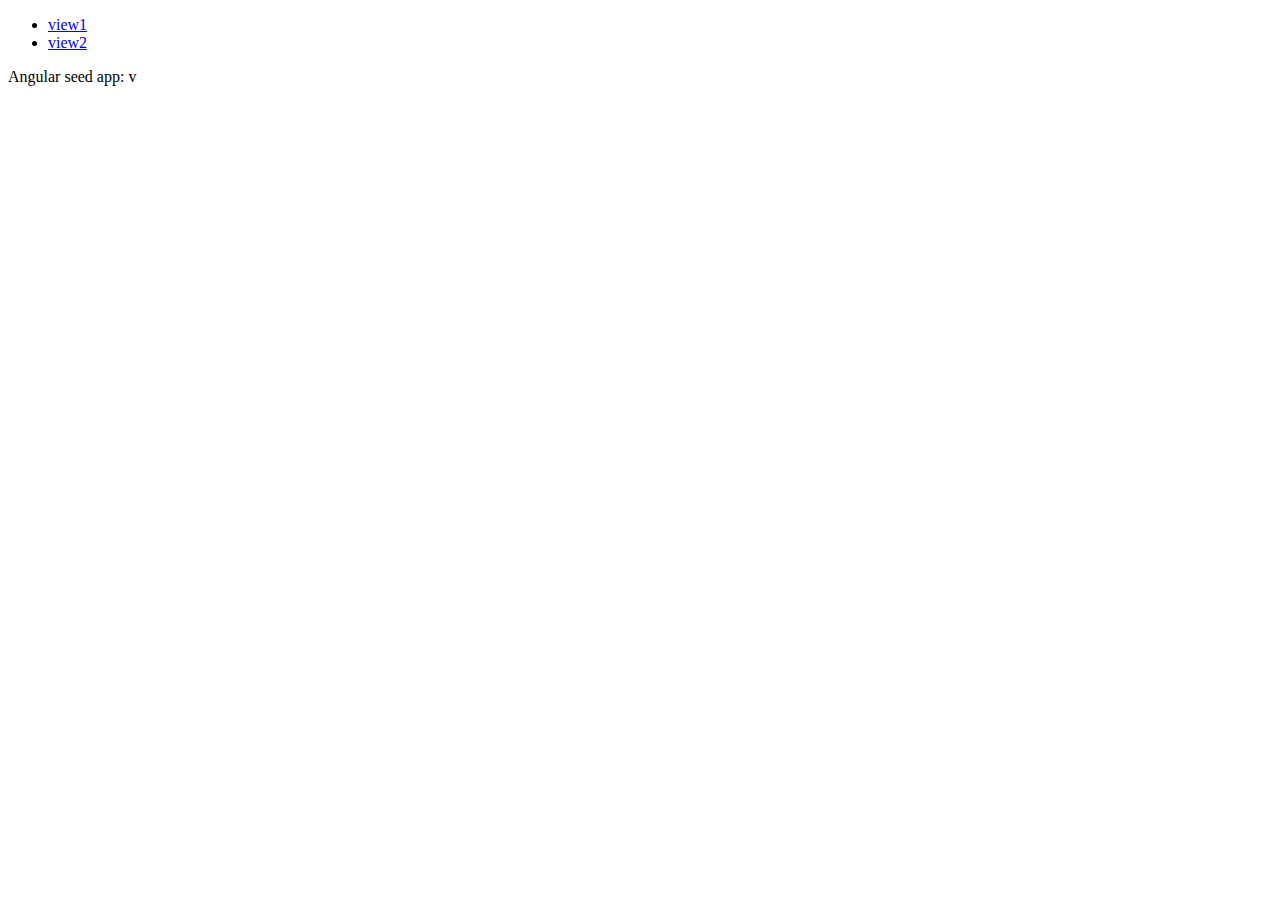
<file: app/index-async.html>
<!doctype html>
<html lang="en">
<head>
  <meta charset="utf-8">
  <style>
    [ng-cloak] {
      display: none;
    }
  </style>
  <script>
    // include angular loader, which allows the files to load in any order
    /*
     AngularJS v1.0.0rc1
     (c) 2010-2012 AngularJS http://angularjs.org
     License: MIT
    */
    'use strict';(function(i){function d(c,a,e){return c[a]||(c[a]=e())}return d(d(i,"angular",Object),"module",function(){var c={};return function(a,e,f){e&&c.hasOwnProperty(a)&&(c[a]=null);return d(c,a,function(){function b(a,b,d){return function(){c[d||"push"]([a,b,arguments]);return g}}if(!e)throw Error("No module: "+a);var c=[],d=[],h=b("$injector","invoke"),g={_invokeQueue:c,_runBlocks:d,requires:e,name:a,provider:b("$provide","provider"),factory:b("$provide","factory"),service:b("$provide","service"),
    value:b("$provide","value"),constant:b("$provide","constant","unshift"),filter:b("$filterProvider","register"),directive:b("$compileProvider","directive"),config:h,run:function(a){d.push(a);return this}};f&&h(f);return g})}})})(window);

    // include a third-party async loader library
    /*!
     * $script.js v1.3
     * https://github.com/ded/script.js
     * Copyright: @ded & @fat - Dustin Diaz, Jacob Thornton 2011
     * Follow our software http://twitter.com/dedfat
     * License: MIT
     */
    !function(a,b,c){function t(a,c){var e=b.createElement("script"),f=j;e.onload=e.onerror=e[o]=function(){e[m]&&!/^c|loade/.test(e[m])||f||(e.onload=e[o]=null,f=1,c())},e.async=1,e.src=a,d.insertBefore(e,d.firstChild)}function q(a,b){p(a,function(a){return!b(a)})}var d=b.getElementsByTagName("head")[0],e={},f={},g={},h={},i="string",j=!1,k="push",l="DOMContentLoaded",m="readyState",n="addEventListener",o="onreadystatechange",p=function(a,b){for(var c=0,d=a.length;c<d;++c)if(!b(a[c]))return j;return 1};!b[m]&&b[n]&&(b[n](l,function r(){b.removeEventListener(l,r,j),b[m]="complete"},j),b[m]="loading");var s=function(a,b,d){function o(){if(!--m){e[l]=1,j&&j();for(var a in g)p(a.split("|"),n)&&!q(g[a],n)&&(g[a]=[])}}function n(a){return a.call?a():e[a]}a=a[k]?a:[a];var i=b&&b.call,j=i?b:d,l=i?a.join(""):b,m=a.length;c(function(){q(a,function(a){h[a]?(l&&(f[l]=1),o()):(h[a]=1,l&&(f[l]=1),t(s.path?s.path+a+".js":a,o))})},0);return s};s.get=t,s.ready=function(a,b,c){a=a[k]?a:[a];var d=[];!q(a,function(a){e[a]||d[k](a)})&&p(a,function(a){return e[a]})?b():!function(a){g[a]=g[a]||[],g[a][k](b),c&&c(d)}(a.join("|"));return s};var u=a.$script;s.noConflict=function(){a.$script=u;return this},typeof module!="undefined"&&module.exports?module.exports=s:a.$script=s}(this,document,setTimeout)

    // load all of the dependencies asynchronously.
    $script([
      'lib/angular/angular.js',
      'js/app.js',
      'js/services.js',
      'js/controllers.js',
      'js/filters.js',
      'js/directives.js'
    ], function() {
      // when all is done, execute bootstrap angular application
      angular.bootstrap(document, ['myApp']);
    });
  </script>
  <title>My AngularJS App</title>
  <link rel="stylesheet" href="css/app.css">
</head>
<body>
  <ul class="menu">
    <li><a href="#/view1">view1</a></li>
    <li><a href="#/view2">view2</a></li>
  </ul>

  <div ng-view></div>

  <div>Angular seed app: v<span app-version></span></div>

</body>
</html>
</file>
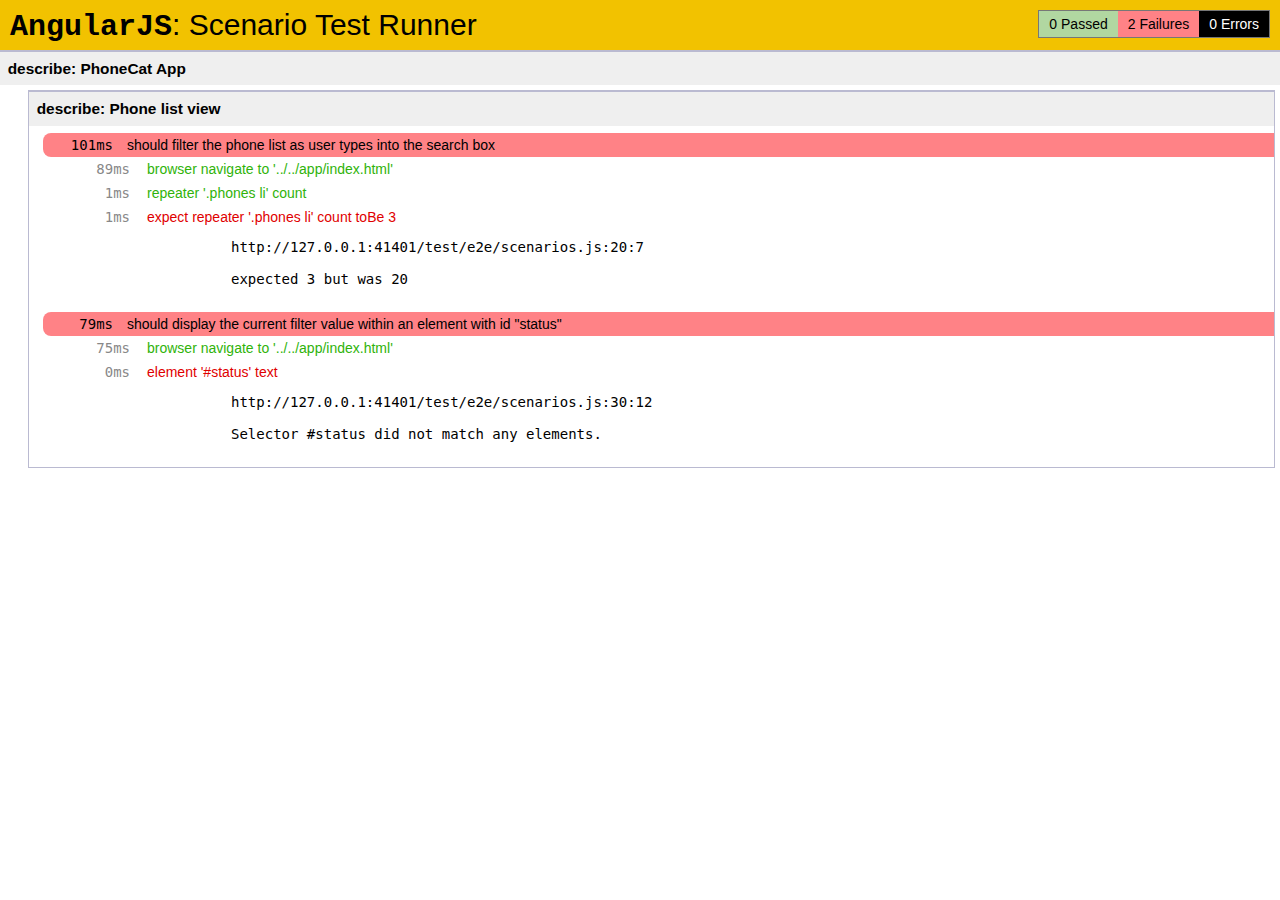
<file: test/e2e/runner.html>
<!doctype html>
<html lang="en">
  <head>
    <title>End2end Test Runner</title>
    <script src="../lib/angular/angular-scenario.js" ng-autotest></script>
    <script src="scenarios.js"></script>
  </head>
  <body>
  </body>
</html>
</file>
<file: app/css/app.css>
/* app css stylesheet */

.css-form input.ng-invalid.ng-dirty {
	border-color: #FA787E;
}

.css-form input.ng-valid.ng-dirty {
	border-color: #78FA89;
}

.css-form {
	margin-left: 20px;
	margin-top: 20px;
}

.phones li {
clear: both;
height: 100px;
padding-top: 15px;
}

.thumb {
float: left;
margin: -1em 1em 1.5em 0em;
padding-bottom: 1em;
height: 100px;
width: 100px;
}

img.phone {
float: left;
border: 1px solid black;
margin-right: 3em;
margin-bottom: 2em;
background-color: white;
padding: 2em;
height: 400px;
width: 400px;
}

h1 {
border-bottom: 1px solid gray;
}

ul.phone-thumbs img {
height: 100px;
width: 100px;
padding: 1em;
}

ul.phone-thumbs {
margin: 0;
list-style: none;
}

ul.phone-thumbs {
list-style: none;
}

ul.phone-thumbs li {
border: 1px solid black;
display: inline-block;
margin: 1em;
background-color: white;
}

ul.specs {
clear: both;
margin: 0;
padding: 0;
list-style: none;
}

ul.specs > li {
display: inline-block;
width: 200px;
vertical-align: top;
}
ul.specs > li > span {
font-weight: bold;
font-size: 1.2em;
}

ul.specs dt {
font-weight: bold;
}
</file>
